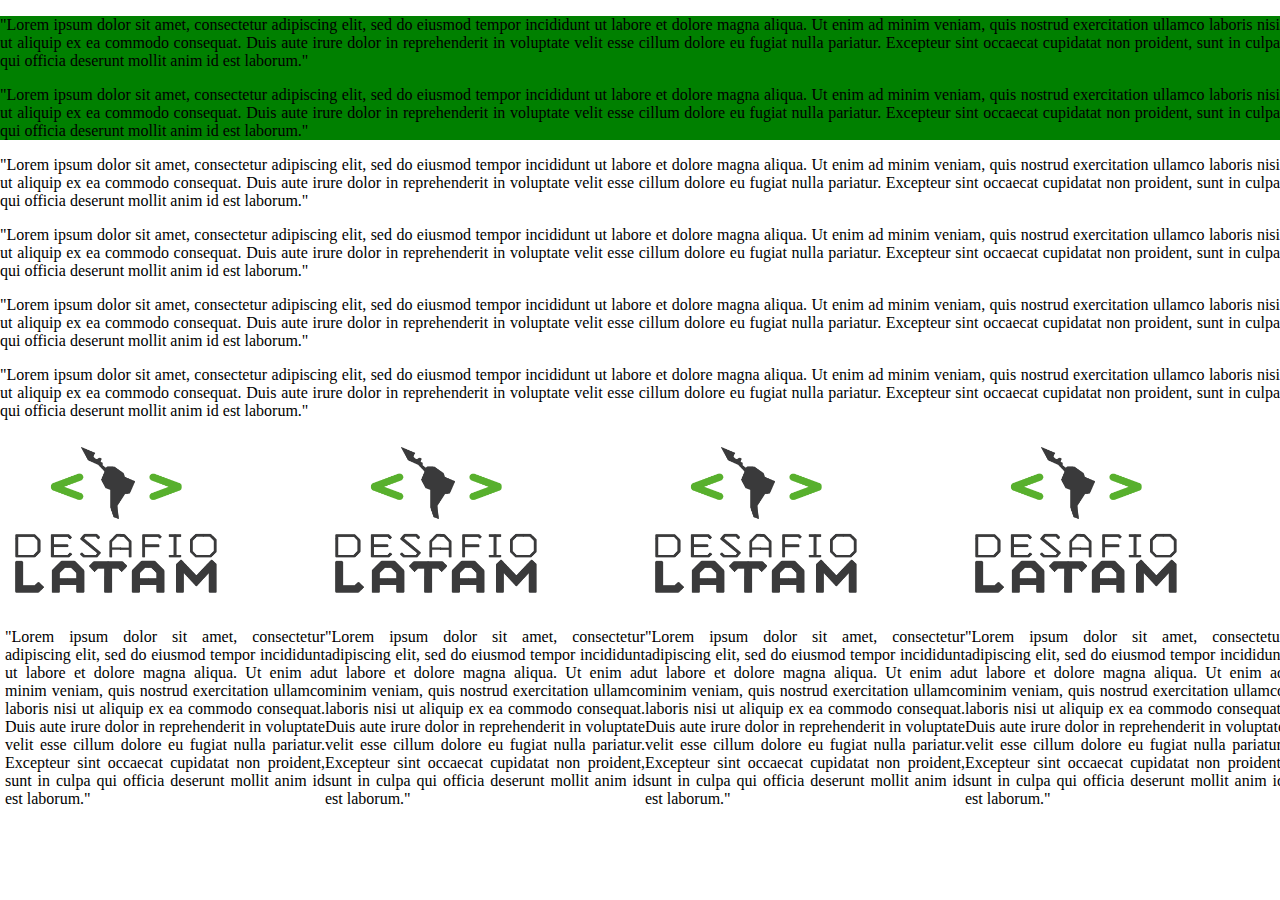
<file: Ejercicio1/index.html>
<!DOCTYPE html>
<html>
<head>
<meta charset="utf-8">
<meta name="viewport" content="width=device-with,initial-scale=1.0">

<title>Ejercicio 1</title>

<!-- Css  -->
<link href="https://cdn.jsdelivr.net/npm/bootstrap@5.0.2/dist/css/bootstrap.min.css" rel="stylesheet" integrity="sha384-EVSTQN3/azprG1Anm3QDgpJLIm9Nao0Yz1ztcQTwFspd3yD65VohhpuuCOmLASjC" crossorigin="anonymous">
<!-- My style  -->
<link rel="stylesheet" href="assets/css/style.css">

</head>
<body>


<div class="container-fluid"> 
<section class="main">
<div class="navbar">
  <p>"Lorem ipsum dolor sit amet, consectetur adipiscing elit, sed do eiusmod tempor incididunt ut labore et dolore magna aliqua. Ut enim ad minim veniam, quis nostrud exercitation ullamco laboris nisi ut aliquip ex ea commodo consequat. Duis aute irure dolor in reprehenderit in voluptate velit esse cillum dolore eu fugiat nulla pariatur. Excepteur sint occaecat cupidatat non proident, sunt in culpa qui officia deserunt mollit anim id est laborum."</p>
  <p>"Lorem ipsum dolor sit amet, consectetur adipiscing elit, sed do eiusmod tempor incididunt ut labore et dolore magna aliqua. Ut enim ad minim veniam, quis nostrud exercitation ullamco laboris nisi ut aliquip ex ea commodo consequat. Duis aute irure dolor in reprehenderit in voluptate velit esse cillum dolore eu fugiat nulla pariatur. Excepteur sint occaecat cupidatat non proident, sunt in culpa qui officia deserunt mollit anim id est laborum."</p>
</div>
  <p>"Lorem ipsum dolor sit amet, consectetur adipiscing elit, sed do eiusmod tempor incididunt ut labore et dolore magna aliqua. Ut enim ad minim veniam, quis nostrud exercitation ullamco laboris nisi ut aliquip ex ea commodo consequat. Duis aute irure dolor in reprehenderit in voluptate velit esse cillum dolore eu fugiat nulla pariatur. Excepteur sint occaecat cupidatat non proident, sunt in culpa qui officia deserunt mollit anim id est laborum."</p>
  <p>"Lorem ipsum dolor sit amet, consectetur adipiscing elit, sed do eiusmod tempor incididunt ut labore et dolore magna aliqua. Ut enim ad minim veniam, quis nostrud exercitation ullamco laboris nisi ut aliquip ex ea commodo consequat. Duis aute irure dolor in reprehenderit in voluptate velit esse cillum dolore eu fugiat nulla pariatur. Excepteur sint occaecat cupidatat non proident, sunt in culpa qui officia deserunt mollit anim id est laborum."</p>
  <p>"Lorem ipsum dolor sit amet, consectetur adipiscing elit, sed do eiusmod tempor incididunt ut labore et dolore magna aliqua. Ut enim ad minim veniam, quis nostrud exercitation ullamco laboris nisi ut aliquip ex ea commodo consequat. Duis aute irure dolor in reprehenderit in voluptate velit esse cillum dolore eu fugiat nulla pariatur. Excepteur sint occaecat cupidatat non proident, sunt in culpa qui officia deserunt mollit anim id est laborum."</p>
  <p>"Lorem ipsum dolor sit amet, consectetur adipiscing elit, sed do eiusmod tempor incididunt ut labore et dolore magna aliqua. Ut enim ad minim veniam, quis nostrud exercitation ullamco laboris nisi ut aliquip ex ea commodo consequat. Duis aute irure dolor in reprehenderit in voluptate velit esse cillum dolore eu fugiat nulla pariatur. Excepteur sint occaecat cupidatat non proident, sunt in culpa qui officia deserunt mollit anim id est laborum."</p>


  <section class="box">
    <div class="" >
        <img src="assets/img/ejercicio-1.png" class="card-img-top" alt="latam">
        <div class="card-body">
          <p class="card-text">"Lorem ipsum dolor sit amet, consectetur adipiscing elit, sed do eiusmod tempor incididunt ut labore et dolore magna aliqua. Ut enim ad minim veniam, quis nostrud exercitation ullamco laboris nisi ut aliquip ex ea commodo consequat. Duis aute irure dolor in reprehenderit in voluptate velit esse cillum dolore eu fugiat nulla pariatur. Excepteur sint occaecat cupidatat non proident, sunt in culpa qui officia deserunt mollit anim id est laborum."</p>
        </div>
    </div>
    <div class="">
        <img src="assets/img/ejercicio-1.png" class="card-img-top" alt="latam">
        <div class="card-body">
          <p class="card-text">"Lorem ipsum dolor sit amet, consectetur adipiscing elit, sed do eiusmod tempor incididunt ut labore et dolore magna aliqua. Ut enim ad minim veniam, quis nostrud exercitation ullamco laboris nisi ut aliquip ex ea commodo consequat. Duis aute irure dolor in reprehenderit in voluptate velit esse cillum dolore eu fugiat nulla pariatur. Excepteur sint occaecat cupidatat non proident, sunt in culpa qui officia deserunt mollit anim id est laborum."</p>
        </div>
    </div>
    <div class="">
        <img src="assets/img/ejercicio-1.png" class="card-img-top" alt="latam">
        <div class="card-body">
          <p class="card-text">"Lorem ipsum dolor sit amet, consectetur adipiscing elit, sed do eiusmod tempor incididunt ut labore et dolore magna aliqua. Ut enim ad minim veniam, quis nostrud exercitation ullamco laboris nisi ut aliquip ex ea commodo consequat. Duis aute irure dolor in reprehenderit in voluptate velit esse cillum dolore eu fugiat nulla pariatur. Excepteur sint occaecat cupidatat non proident, sunt in culpa qui officia deserunt mollit anim id est laborum."</p>
        </div>
    </div>
    <div class="">
        <img src="assets/img/ejercicio-1.png" class="card-img-top" alt="latam">
        <div class="card-body">
          <p class="card-text">"Lorem ipsum dolor sit amet, consectetur adipiscing elit, sed do eiusmod tempor incididunt ut labore et dolore magna aliqua. Ut enim ad minim veniam, quis nostrud exercitation ullamco laboris nisi ut aliquip ex ea commodo consequat. Duis aute irure dolor in reprehenderit in voluptate velit esse cillum dolore eu fugiat nulla pariatur. Excepteur sint occaecat cupidatat non proident, sunt in culpa qui officia deserunt mollit anim id est laborum."</p>
        </div>
    </div>

  </section>
</div> 

<!-- js  -->
<script src="https://cdn.jsdelivr.net/npm/@popperjs/core@2.9.2/dist/umd/popper.min.js" integrity="sha384-IQsoLXl5PILFhosVNubq5LC7Qb9DXgDA9i+tQ8Zj3iwWAwPtgFTxbJ8NT4GN1R8p" crossorigin="anonymous"></script>
<script src="https://cdn.jsdelivr.net/npm/bootstrap@5.0.2/dist/js/bootstrap.min.js" integrity="sha384-cVKIPhGWiC2Al4u+LWgxfKTRIcfu0JTxR+EQDz/bgldoEyl4H0zUF0QKbrJ0EcQF" crossorigin="anonymous"></script>


</body>
</html>
</file>
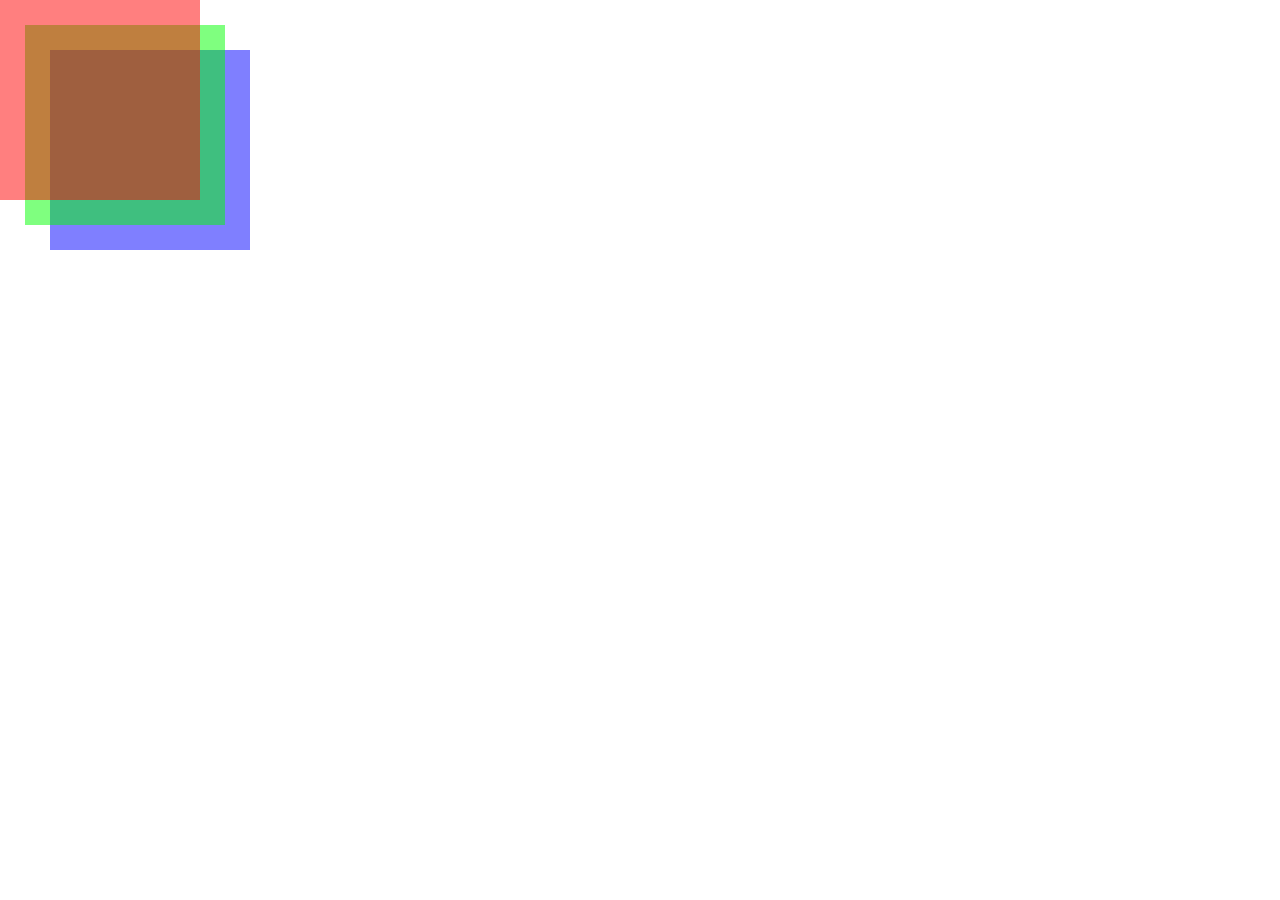
<file: Ejercicio2/index.html>
<!DOCTYPE html>
<html>
<head>
<meta charset="utf-8">
<meta name="viewport" content="width=device-with,initial-scale=1.0">

<title>Ejercicio 2</title>
<!-- Css  -->
<link href="https://cdn.jsdelivr.net/npm/bootstrap@5.0.2/dist/css/bootstrap.min.css" rel="stylesheet" integrity="sha384-EVSTQN3/azprG1Anm3QDgpJLIm9Nao0Yz1ztcQTwFspd3yD65VohhpuuCOmLASjC" crossorigin="anonymous">
<!-- My style  -->
<link rel="stylesheet" href="assets/css/style.css">

</head>
<body>
<section class="square square__red"></section>
<section class="square square__green"></section>
<section class="square square__blue"></section>

</body>
</html>
</file>
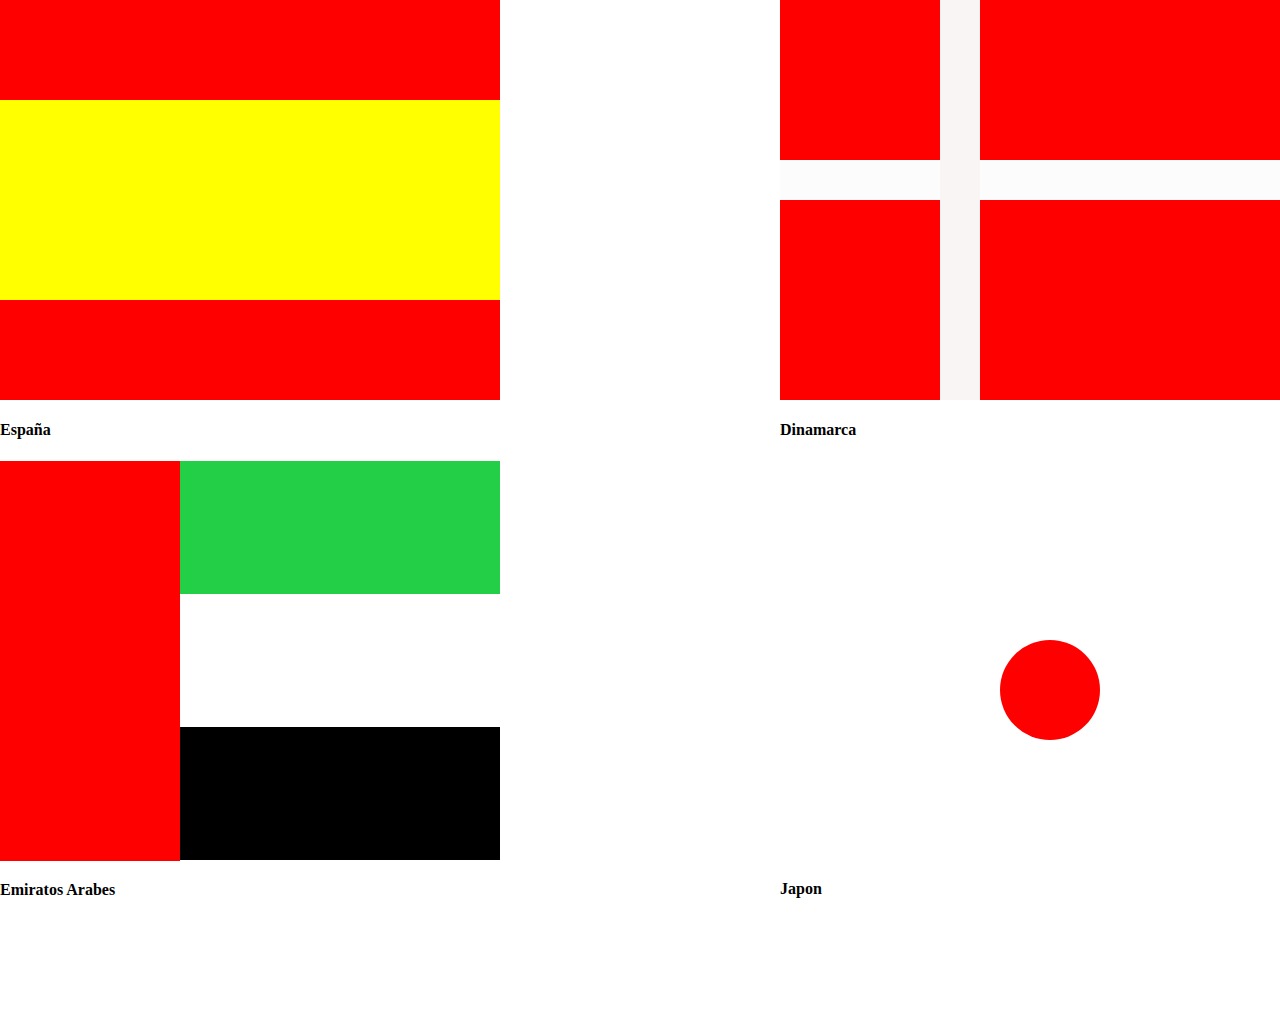
<file: Ejercicio3/index.html>
<!DOCTYPE html>
<html>
<head>
<meta charset="utf-8">
<meta name="viewport" content="width=device-with,initial-scale=1.0">

<title>Ejercicio 3</title>
<!-- Css  -->
<link href="https://cdn.jsdelivr.net/npm/bootstrap@5.0.2/dist/css/bootstrap.min.css" rel="stylesheet" integrity="sha384-EVSTQN3/azprG1Anm3QDgpJLIm9Nao0Yz1ztcQTwFspd3yD65VohhpuuCOmLASjC" crossorigin="anonymous">
<!-- My style  -->
<link rel="stylesheet" href="assets/css/style.css">
</head>

<body>

  <div class="container">
<div class="españa">
 <section class="e-rojo"></section>
 <section class="e-amarillo"></section>
 <section class="e-rojo"></section>
 <h4>España</h4>
</div>

<div class="box">
<div>
  <section class="d-rojo"></section>
  <section class="d-blanco"></section>
  <section class="d-blanco2"></section>
  <h4>Dinamarca</h4>
</div>
</div>
</div>

<div class="container">
  <div>
  <section class="EA-rojo"></section>
  <section class="Emiratos EA-verde"></section>
  <section class="Emiratos EA-blanco"></section>
  <section class="Emiratos EA-negro"></section>
  <h4>Emiratos Arabes</h4>
  </div>

<div class="box">
  <div>
  <section class="J-blanco"></section>
  <section class="J-rojo"></section>
  <h4 class="t">Japon</h4>
  </div>
</div>
</div>


</body>
</html>
</file>
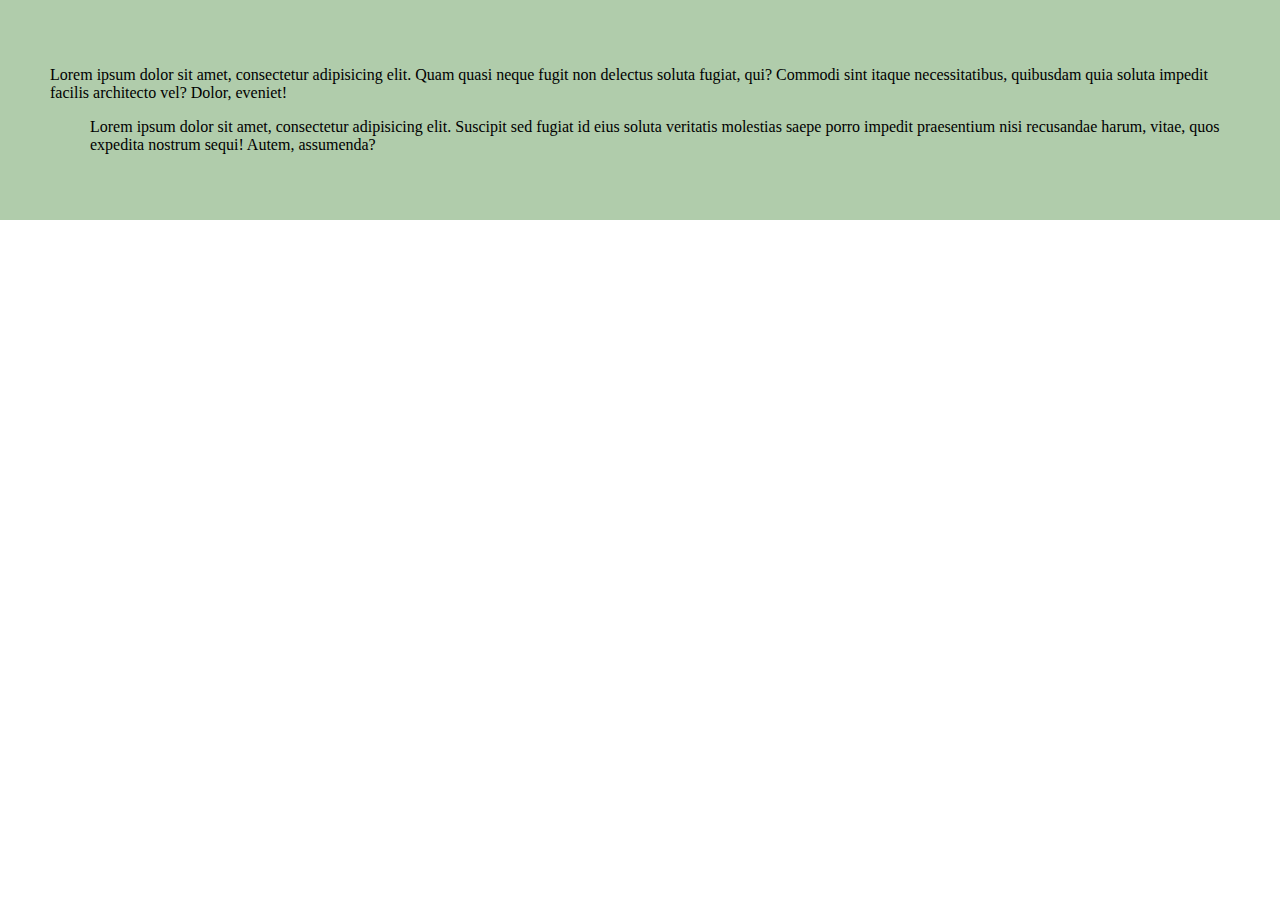
<file: Ejercicio4/index.html>
<!DOCTYPE html>
<html>
<head>
<meta charset="utf-8">
<meta name="viewport" content="width=device-with,initial-scale=1.0">

<title>Ejercicio 4</title>
<!-- Css  -->
<link href="https://cdn.jsdelivr.net/npm/bootstrap@5.0.2/dist/css/bootstrap.min.css" rel="stylesheet" integrity="sha384-EVSTQN3/azprG1Anm3QDgpJLIm9Nao0Yz1ztcQTwFspd3yD65VohhpuuCOmLASjC" crossorigin="anonymous">
<!-- My style  -->
<link rel="stylesheet" href="assets/css/style.css">
</head>

</head>
<body>
    <div class="container">
<section class="main">
<p class="col-11">Lorem ipsum dolor sit amet, consectetur adipisicing elit. Quam
quasi neque fugit non delectus soluta fugiat, qui? Commodi sint itaque
necessitatibus, quibusdam quia soluta impedit facilis architecto vel?
Dolor, eveniet!</p>
<p class="main__paragraph">Lorem ipsum dolor sit amet, consectetur
adipisicing elit. Suscipit sed fugiat id eius soluta veritatis molestias
saepe porro impedit praesentium nisi recusandae harum, vitae, quos
expedita nostrum sequi! Autem, assumenda?</p>
</section>
</div>



</body>
</html>
</file>
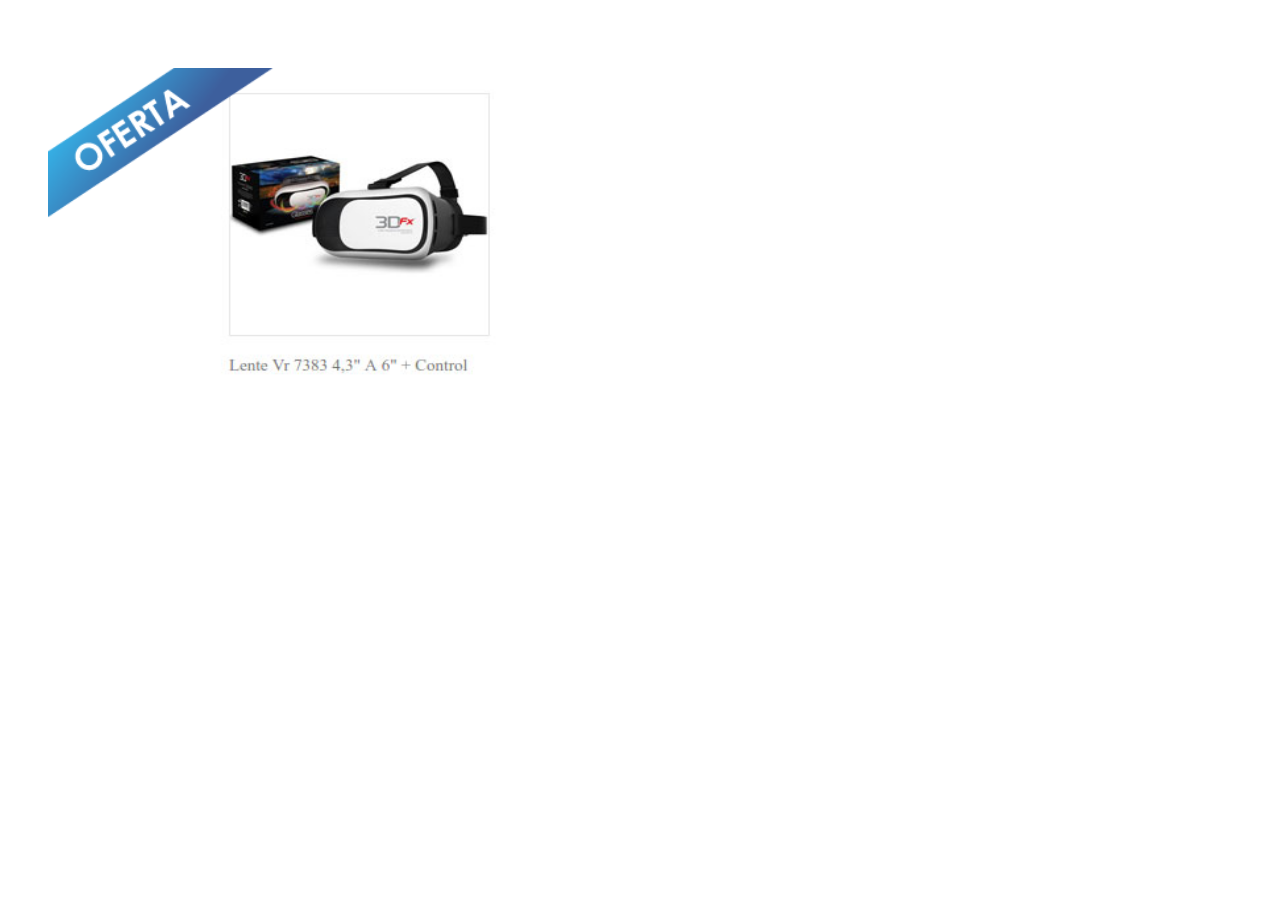
<file: Ejercicio5/index.html>
<!DOCTYPE html>
<html>
<head>
<meta charset="utf-8">
<meta name="viewport" content="width=device-with,initial-scale=1.0">

<title>Ejercicio 4</title>
<!-- Css  -->
<link href="https://cdn.jsdelivr.net/npm/bootstrap@5.0.2/dist/css/bootstrap.min.css" rel="stylesheet" integrity="sha384-EVSTQN3/azprG1Anm3QDgpJLIm9Nao0Yz1ztcQTwFspd3yD65VohhpuuCOmLASjC" crossorigin="anonymous">
<!-- My style  -->
<link rel="stylesheet" href="assets/css/style.css">
</head>

</head>
<body>


   <div class="container">
<img src="assets/img/ejercicio-5_item.jpg" alt="imagen1" class="imagen1"> 
<img src="assets/img/ejercicio-5_ribbon.png" alt="imagen2" class="imagen2"> 
   </div> 

</body>
</html>
</file>
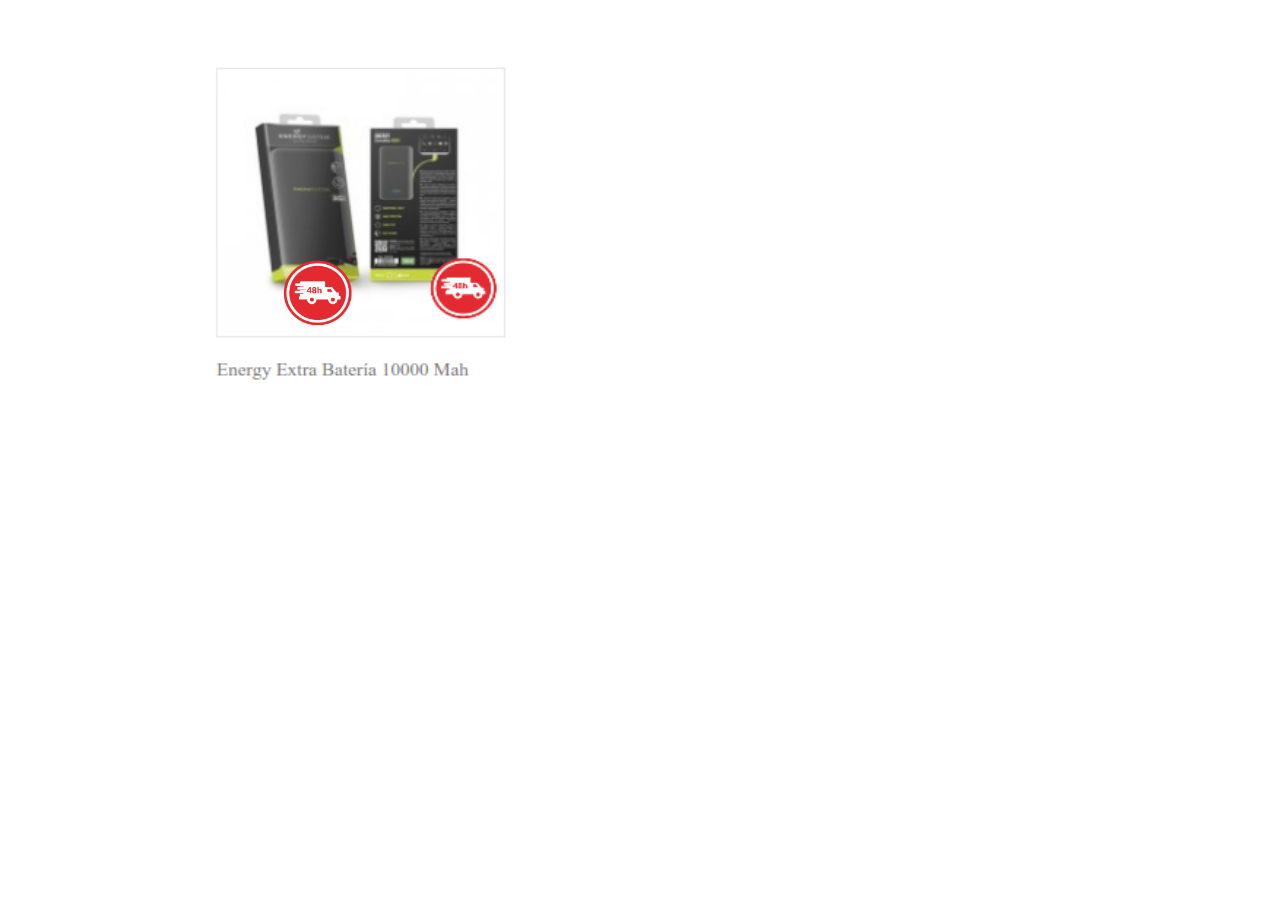
<file: Ejercicio6/index.html>
<!DOCTYPE html>
<html>
<head>
<meta charset="utf-8">
<meta name="viewport" content="width=device-with,initial-scale=1.0">

<title>Ejercicio 4</title>
<!-- Css  -->
<link href="https://cdn.jsdelivr.net/npm/bootstrap@5.0.2/dist/css/bootstrap.min.css" rel="stylesheet" integrity="sha384-EVSTQN3/azprG1Anm3QDgpJLIm9Nao0Yz1ztcQTwFspd3yD65VohhpuuCOmLASjC" crossorigin="anonymous">
<!-- My style  -->
<link rel="stylesheet" href="assets/css/style.css">
</head>

</head>
<body>


   <div class="container">
<img src="assets/img/ejercicio-6.png" alt="imagen1" class="imagen1"> 
<img src="assets/img/ejercicio-6_ribbon.png" alt="imagen2" class="imagen2"> 
   </div> 

</body>
</html>
</file>
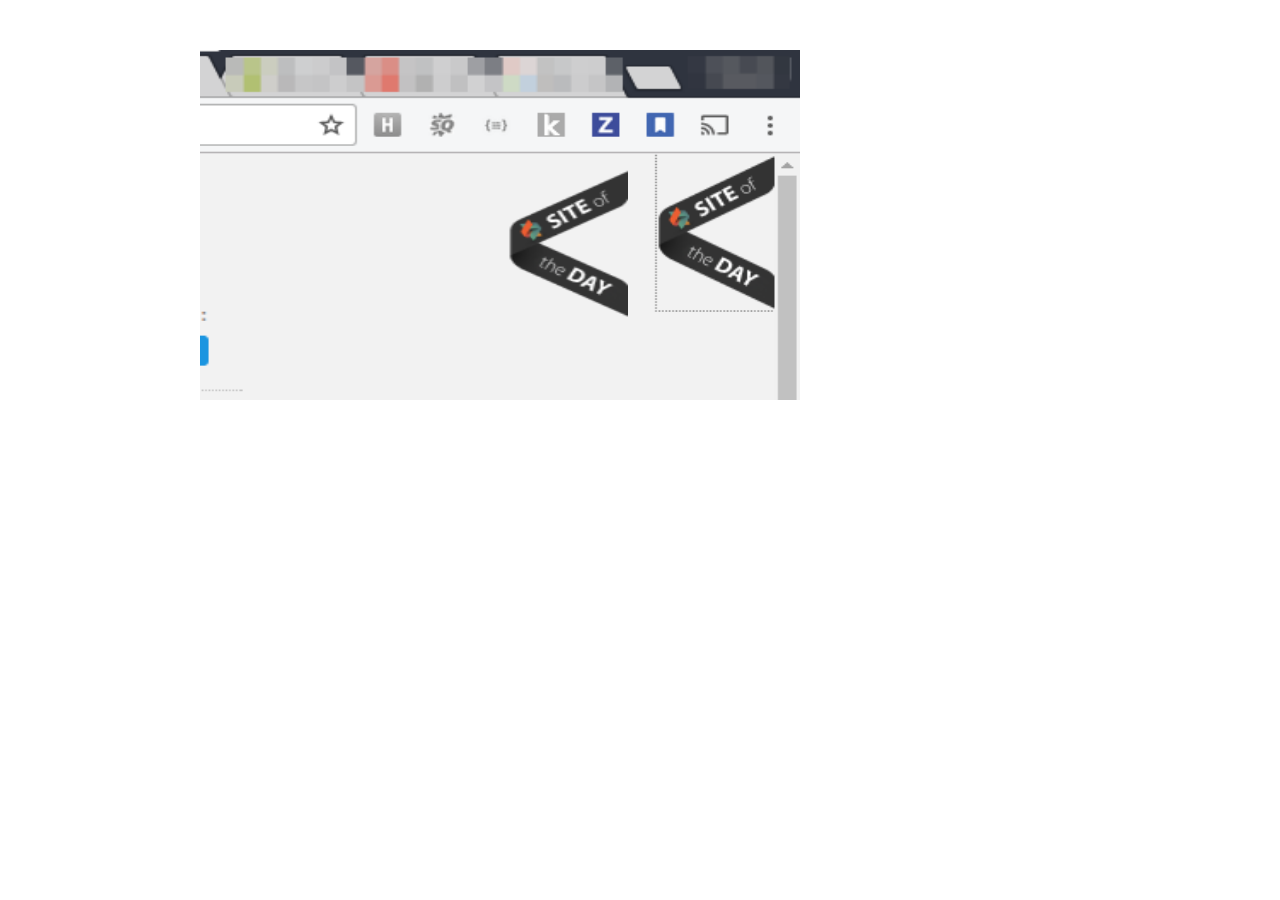
<file: Ejercicio7/index.html>
<!DOCTYPE html>
<html>
<head>
<meta charset="utf-8">
<meta name="viewport" content="width=device-with,initial-scale=1.0">

<title>Ejercicio 4</title>
<!-- Css  -->
<link href="https://cdn.jsdelivr.net/npm/bootstrap@5.0.2/dist/css/bootstrap.min.css" rel="stylesheet" integrity="sha384-EVSTQN3/azprG1Anm3QDgpJLIm9Nao0Yz1ztcQTwFspd3yD65VohhpuuCOmLASjC" crossorigin="anonymous">
<!-- My style  -->
<link rel="stylesheet" href="assets/css/style.css">
</head>

</head>
<body>


   <div class="container">
<img src="assets/img/ejercicio-7.png" alt="imagen1" class="imagen1"> 
<img src="assets/img/ejercicio-7_awwwards.png" alt="imagen2" class="imagen2"> 
   </div> 

</body>
</html>
</file>
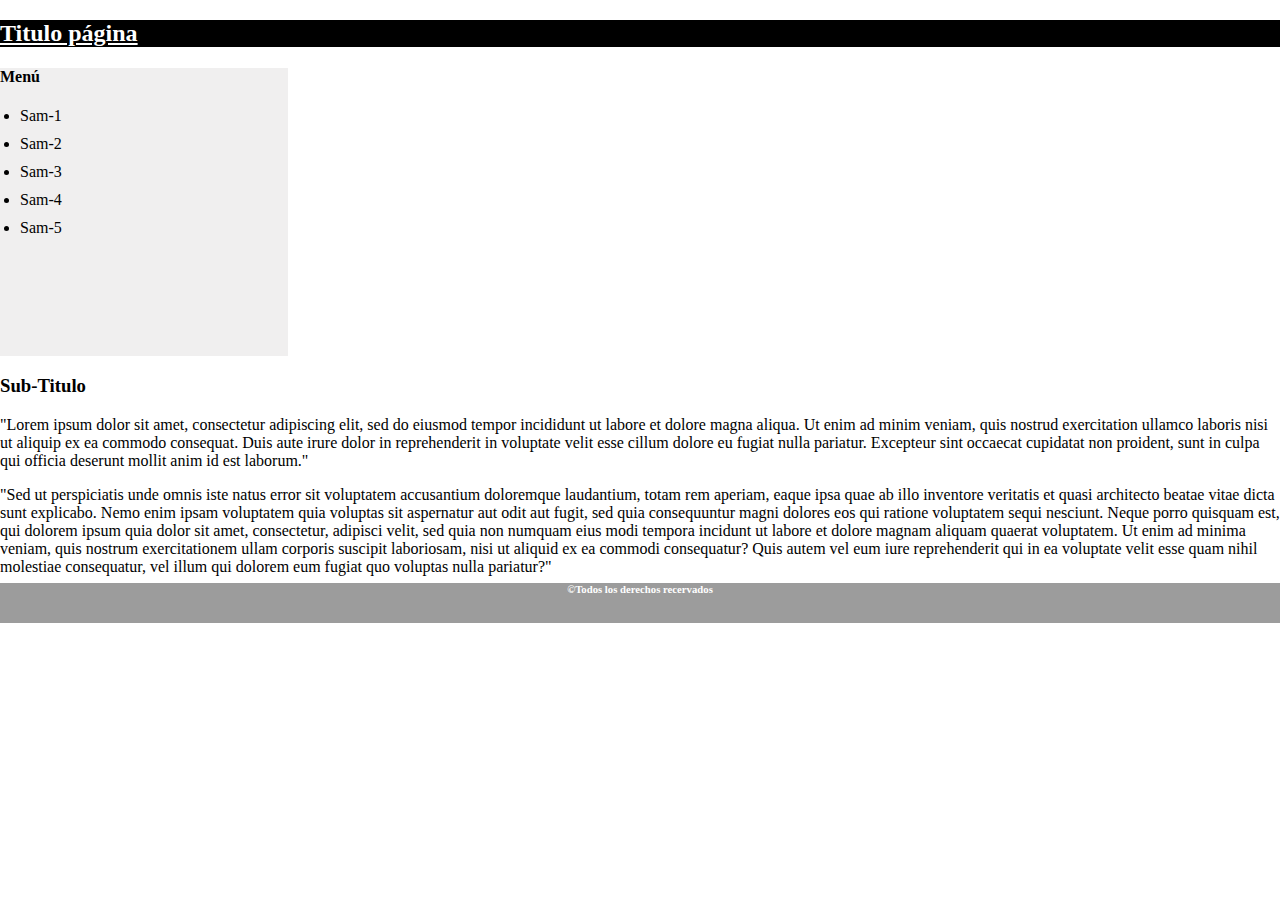
<file: Ejercicio9/index.html>
<!DOCTYPE html>
<html>
<head>
<meta charset="utf-8">
<meta name="viewport" content="width=device-with,initial-scale=1.0">

<title>Ejercicio 9</title>
<!-- Css  -->
<link href="https://cdn.jsdelivr.net/npm/bootstrap@5.0.2/dist/css/bootstrap.min.css" rel="stylesheet" integrity="sha384-EVSTQN3/azprG1Anm3QDgpJLIm9Nao0Yz1ztcQTwFspd3yD65VohhpuuCOmLASjC" crossorigin="anonymous">
<!-- My style  -->
<link rel="stylesheet" href="assets/css/style.css">
</head>

<body>
   <nav class="navbar">
      <div class="container-fluid">
        <a class="navbar-brand" href="#"><h2>Titulo página</h2></a>
      </div>
    </nav>

   <div class="row">
    <div class="card">
      <h4>Menú</h4>
      <li><a class="card-link">Sam-1</a></li>
      <li><a class="card-link">Sam-2</a></li>
      <li><a class="card-link">Sam-3</a></li>
      <li><a class="card-link">Sam-4</a></li>
      <li><a class="card-link">Sam-5</a></li>
    </div>

    <div class="col-9">
      <div class="card-body">
        <h3 class="card-title">Sub-Titulo</h3>
        <p class="card-text">"Lorem ipsum dolor sit amet, consectetur adipiscing elit, sed do eiusmod tempor incididunt ut labore et dolore magna aliqua. Ut enim ad minim veniam, quis nostrud exercitation ullamco laboris nisi ut aliquip ex ea commodo consequat. Duis aute irure dolor in reprehenderit in voluptate velit esse cillum dolore eu fugiat nulla pariatur. Excepteur sint occaecat cupidatat non proident, sunt in culpa qui officia deserunt mollit anim id est laborum."</p>
        <p class="card-text">"Sed ut perspiciatis unde omnis iste natus error sit voluptatem accusantium doloremque laudantium, totam rem aperiam, eaque ipsa quae ab illo inventore veritatis et quasi architecto beatae vitae dicta sunt explicabo. Nemo enim ipsam voluptatem quia voluptas sit aspernatur aut odit aut fugit, sed quia consequuntur magni dolores eos qui ratione voluptatem sequi nesciunt. Neque porro quisquam est, qui dolorem ipsum quia dolor sit amet, consectetur, adipisci velit, sed quia non numquam eius modi tempora incidunt ut labore et dolore magnam aliquam quaerat voluptatem. Ut enim ad minima veniam, quis nostrum exercitationem ullam corporis suscipit laboriosam, nisi ut aliquid ex ea commodi consequatur? Quis autem vel eum iure reprehenderit qui in ea voluptate velit esse quam nihil molestiae consequatur, vel illum qui dolorem eum fugiat quo voluptas nulla pariatur?"</p>
      </div>
    </div>
  </div>

  <footer>
    <h6>©Todos los derechos recervados</h6>
  </footer>
   </body>
   </html>
</file>
<file: Ejercicio1/assets/css/style.css>
/* Archivo de manifiesto */
.navbar {
  background-color: green;
  width: 100%;
}

p {
  text-align: justify;
}

.box {
  width: 100%;
  padding: 5px;
  display: flex;
}

body {
  margin: 0;
  padding: 0;
}

/*# sourceMappingURL=style.css.map */
</file>
<file: Ejercicio2/assets/css/style.css>
html, body {
  margin: 0;
  padding: 0;
}

.square {
  height: 200px;
  width: 200px;
}

.square__red {
  background-color: rgba(255, 0, 0, 0.5);
  z-index: 1;
}

.square__green {
  background-color: rgba(0, 255, 0, 0.5);
  left: 25px;
  position: absolute;
  top: 25px;
  z-index: -1;
}

.square__blue {
  background-color: rgba(0, 0, 255, 0.5);
  left: 50px;
  position: absolute;
  top: 50px;
  z-index: -2;
}

/*# sourceMappingURL=style.css.map */
</file>
<file: Ejercicio3/assets/css/style.css>
@charset "UTF-8";
html, body {
  margin: 0;
  padding: 0;
}

.españa {
  position: absolute;
}

.e-rojo {
  background-color: #ff0000;
  width: 500px;
  height: 100px;
}

.e-amarillo {
  background-color: #ffff00;
  width: 500px;
  height: 200px;
}

.d-rojo {
  background-color: #ff0000;
  width: 500px;
  height: 400px;
  z-index: -2;
}

.d-blanco {
  background-color: #fdfcfc;
  width: 500px;
  height: 40px;
  margin-top: -240px;
  margin-left: 0px;
  position: absolute;
  z-index: 1;
}

.d-blanco2 {
  background-color: #faf5f5;
  width: 40px;
  height: 400px;
  z-index: 2;
  position: absolute;
  margin-top: -400px;
  margin-left: 160px;
}

.box {
  display: flex;
  flex-direction: row-reverse;
}

h4 {
  text-align: left;
}

.Emiratos {
  width: 320px;
  height: 133px;
  left: 180px;
  position: relative;
}

.EA-rojo {
  background-color: #ff0000;
  width: 180px;
  height: 400px;
  position: absolute;
}

.EA-verde {
  background-color: #23cf47;
}

.EA-blanco {
  background-color: #ffffff;
}

.EA-negro {
  background-color: #000000;
}

.J-rojo {
  background-color: #ff0000;
  width: 100px;
  height: 100px;
  left: -180px;
  top: -280px;
  z-index: 1;
  border-radius: 60px;
  position: relative;
}

.J-blanco {
  background-color: #ffffff;
  width: 500px;
  height: 400px;
  z-index: -1;
  margin-top: -440px;
  margin-left: -400px;
  position: absolute;
}

.t {
  position: absolute;
  margin-top: -140px;
  margin-left: -400px;
}

/*# sourceMappingURL=style.css.map */
</file>
<file: Ejercicio4/assets/css/style.css>
.main {
  background-color: #B0CCAB;
  padding: 50px;
}

.main__paragraph {
  left: 40px;
  position: relative;
}

html, body {
  margin: 0;
  padding: 0;
}

/*# sourceMappingURL=style.css.map */
</file>
<file: Ejercicio5/assets/css/style.css>
.imagen1 {
  position: absolute;
  left: 200px;
  top: 50px;
  z-index: -1;
  height: 350px;
  width: 320px;
}

.imagen2 {
  position: relative;
  left: 40px;
  top: 60px;
  z-index: 1;
  height: 350px;
  width: 350px;
}

/*# sourceMappingURL=style.css.map */
</file>
<file: Ejercicio6/assets/css/style.css>
.imagen1 {
  position: absolute;
  left: 200px;
  top: 50px;
  height: 350px;
  width: 320px;
}

.imagen2 {
  position: relative;
  left: 270px;
  top: 250px;
  height: 70px;
  width: 80px;
}

/*# sourceMappingURL=style.css.map */
</file>
<file: Ejercicio7/assets/css/style.css>
.imagen1 {
  position: fixed;
  left: 200px;
  top: 50px;
  height: 350px;
  width: 600px;
}

.imagen2 {
  position: relative;
  left: 500px;
  top: 160px;
  height: 150px;
  width: 120px;
}

/*# sourceMappingURL=style.css.map */
</file>
<file: Ejercicio9/assets/css/style.css>
.navbar {
  background-color: black;
}
.navbar a {
  color: white;
}

.card {
  width: 18rem;
  height: 18rem;
  background-color: #f0efef;
}

.h4, li {
  margin-left: 20px;
  margin-top: 10px;
}

h6 {
  color: #ffffff;
}

footer {
  background-color: #9c9c9c;
  width: 100%;
  height: 40px;
  text-align: center;
  margin-top: -18px;
}

html, body {
  margin: 0;
  padding: 0;
}

/*# sourceMappingURL=style.css.map */
</file>
